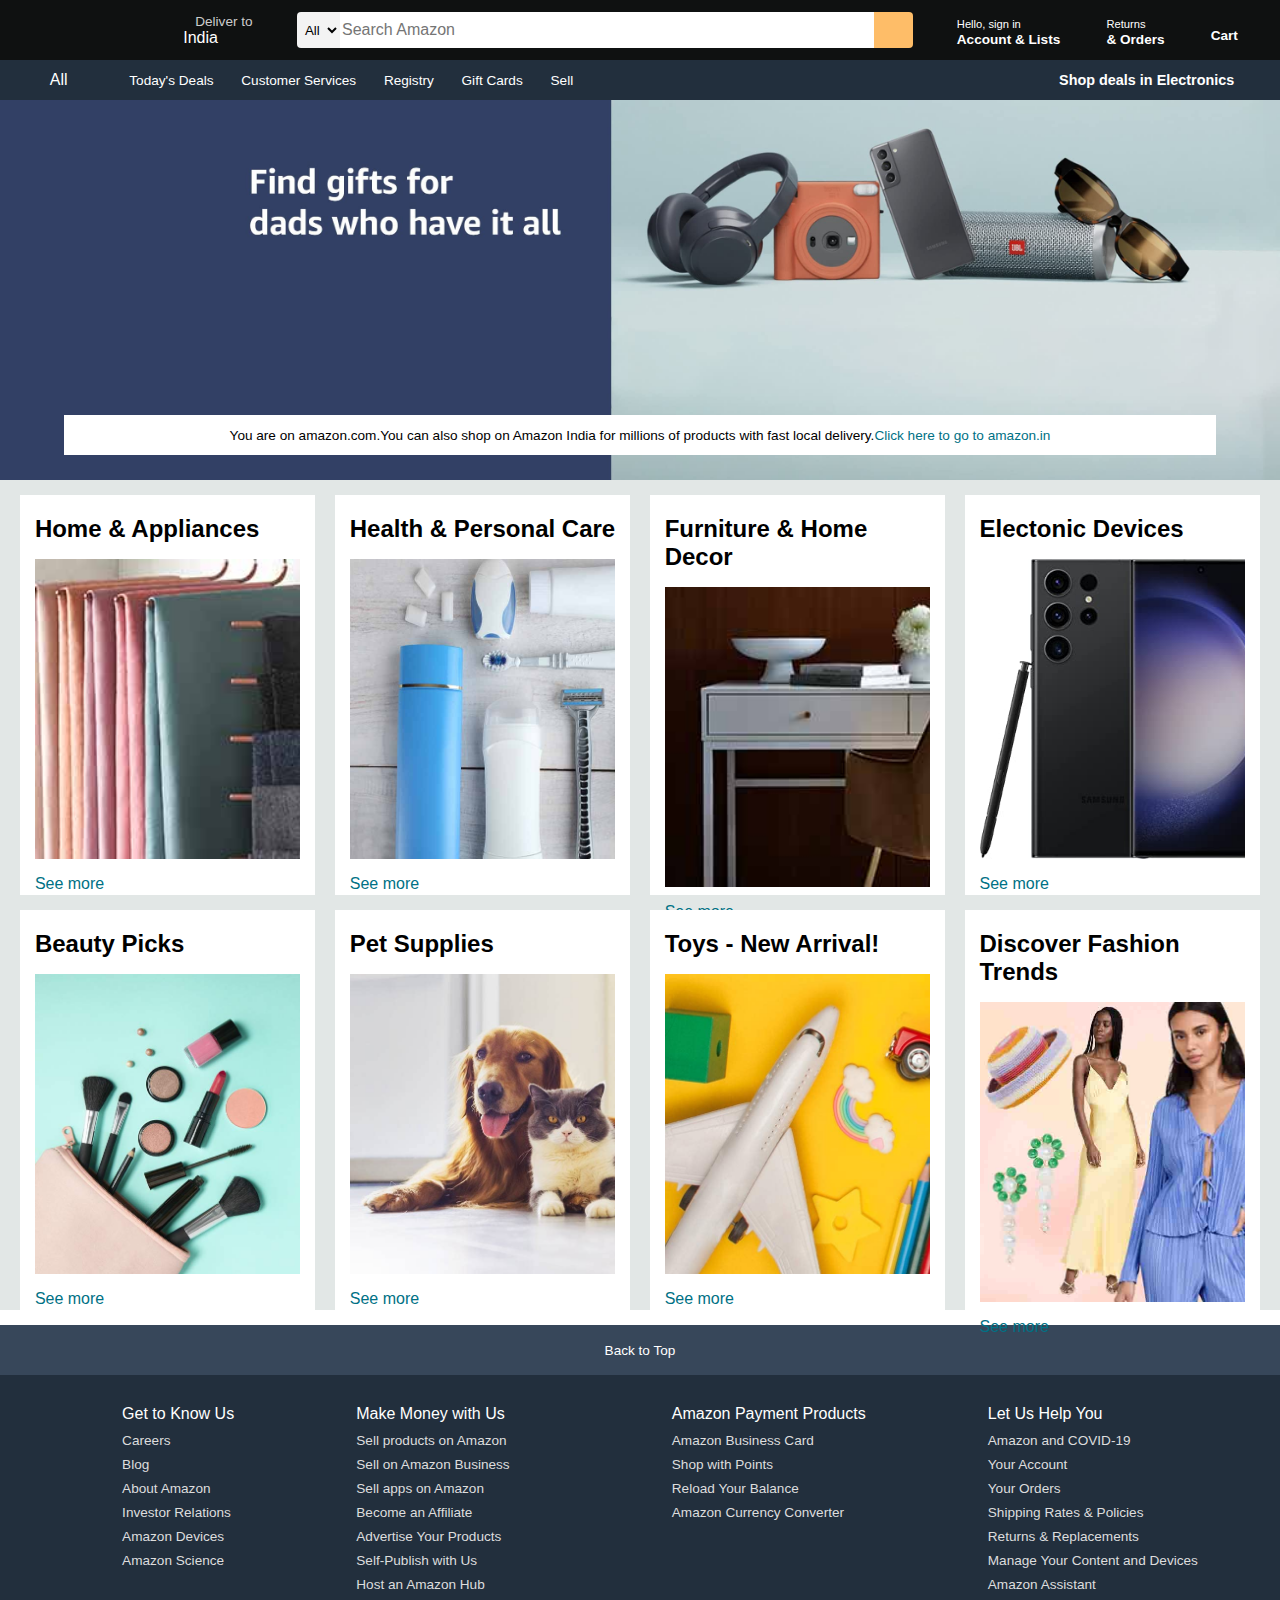
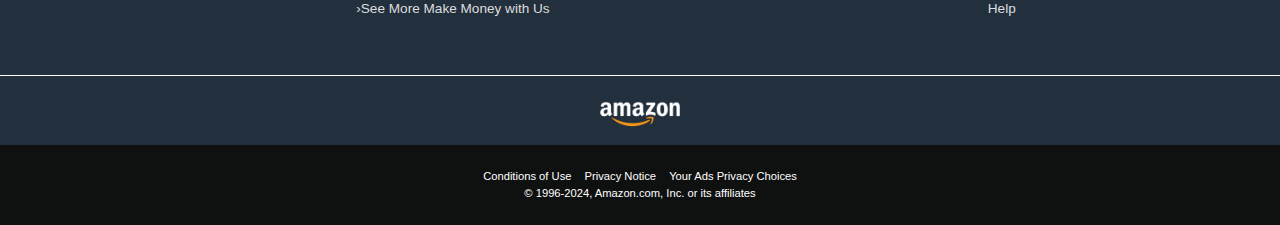
<file: index.html>
<!DOCTYPE html>
<html lang="en">

<head>
    <meta charset="UTF-8">
    <meta name="viewport" content="width=device-width, initial-scale=1.0">
    <title>Amazon</title>
    <link rel="stylesheet" href="https://cdnjs.cloudflare.com/ajax/libs/font-awesome/6.5.1/css/all.min.css"
        integrity="sha512-DTOQO9RWCH3ppGqcWaEA1BIZOC6xxalwEsw9c2QQeAIftl+Vegovlnee1c9QX4TctnWMn13TZye+giMm8e2LwA=="
        crossorigin="anonymous" referrerpolicy="no-referrer" />
    <link rel="stylesheet" href="style.css">
</head>

<body>
    <header>
        <div class="navbar">
            <div class="nav-logo border">
                <div class="logoimages/"></div>
            </div>
            <div class="nav_address border">
                <p class="add-first">Deliver to</p>
                <div class="add-icon">
                    <i class="fa-solid fa-location-dot"></i>
                    <p class="add-second">India</p>
                </div>
            </div>
            <div class="nav-search">
                <select name="" class="search-select">
                    <option value="">All</option>
                </select>
                <input type="text" placeholder="Search Amazon" class="search-input">
                <div class="search-icon"><i class="fa-solid fa-magnifying-glass"></i></div>
            </div>
            <div class="nav-signin border">
                <p><span>Hello, sign in</span></p>
                <p class="nav-second">Account & Lists</p>
            </div>
            <div class="nav-return border">
                <p><span>Returns</span></p>
                <p class="nav-second">& Orders</p>
            </div>
            <div class="nav-cart border">
                <i class="fa-solid fa-cart-shopping"></i>
                Cart
            </div>
        </div>
        <div class="panel">
            <div class="panel-all border">
                <i class="fa-solid fa-bars"></i>
                All
            </div>
            <div class="panel-ops">
                <p class="border">Today's Deals</p>
                <p class="border">Customer Services</p>
                <p class="border">Registry</p>
                <p class="border">Gift Cards</p>
                <p class="border">Sell</p>
            </div>
            <div class="panel-deals">
                Shop deals in Electronics
            </div>
        </div>
    </header>
    <div class="hero-section">
        <div class="hero-msg">You are on amazon.com.You can also shop on Amazon India for millions of products with
            fast local delivery.<a href="">Click here to go to amazon.in</a></div>
    </div>
    <div class="shop-section">
        <div class="box">
            <div class="box-content">
                <h2>Home & Appliances</h2>
                <div class="box-img" style="background-image: url(images/box1_image.jpg);"></div>
                <p>See more</p>
            </div>
        </div>
        <div class="box">
            <div class="box-content">
                <h2>Health & Personal Care</h2>
                <div class="box-img" style="background-image: url(images/box2_image.jpg);"></div>
                <p>See more</p>
            </div>
        </div>
        <div class="box">
            <div class="box-content">
                <h2>Furniture & Home Decor</h2>
                <div class="box-img" style="background-image: url(images/box3_image.jpg);"></div>
                <p>See more</p>
            </div>
        </div>
        <div class="box">
            <div class="box-content">
                <h2>Electonic Devices</h2>
                <div class="box-img" style="background-image: url(images/box4_image.jpg);"></div>
                <p>See more</p>
            </div>
        </div>
        <div class="box">
            <div class="box-content">
                <h2>Beauty Picks</h2>
                <div class="box-img" style="background-image: url(images/box5_image.jpg);"></div>
                <p>See more</p>
            </div>
        </div>
        <div class="box">
            <div class="box-content">
                <h2>Pet Supplies</h2>
                <div class="box-img" style="background-image: url(images/box6_image.jpg);"></div>
                <p>See more</p>
            </div>
        </div>
        <div class="box">
            <div class="box-content">
                <h2>Toys - New Arrival!</h2>
                <div class="box-img" style="background-image: url(images/box7_image.jpg);"></div>
                <p>See more</p>
            </div>
        </div>
        <div class="box">
            <div class="box-content">
                <h2>Discover Fashion Trends</h2>
                <div class="box-img" style="background-image: url(images/box8_image.jpg);"></div>
                <p>See more</p>
            </div>
        </div>
    </div>
    <footer>
        <div class="foot-panel1">
            Back to Top
        </div>
        <div class="foot-panel2">
            <ul>
                <p>Get to Know Us</p>
                <a href="">Careers</a>
                <a href="">Blog</a>
                <a href="">About Amazon</a>
                <a href="">Investor Relations</a>
                <a href="">Amazon Devices</a>
                <a href="">Amazon Science</a>
            </ul>
            <ul>
                <p>Make Money with Us</p>
                <a href="">Sell products on Amazon</a>
                <a href="">Sell on Amazon Business</a>
                <a href="">Sell apps on Amazon</a>
                <a href="">Become an Affiliate</a>
                <a href="">Advertise Your Products</a>
                <a href="">Self-Publish with Us</a>
                <a href="">Host an Amazon Hub</a>
                <a href="">›See More Make Money with Us</a>
            </ul>
            <ul>
                <p>Amazon Payment Products</p>
                <a href="">Amazon Business Card</a>
                <a href="">Shop with Points</a>
                <a href="">Reload Your Balance</a>
                <a href="">Amazon Currency Converter</a>
            </ul>
            <ul>
                <p>Let Us Help You</p>
                <a href="">Amazon and COVID-19</a>
                <a href="">Your Account</a>
                <a href="">Your Orders</a>
                <a href="">Shipping Rates & Policies</a>
                <a href="">Returns & Replacements</a>
                <a href="">Manage Your Content and Devices</a>
                <a href="">Amazon Assistant</a>
                <a href="">Help</a>
            </ul>
        </div>
        <div class="foot-panel3">
            <div class="logo1"></div>
        </div>
        <div class="foot-panel4">
            <div class="pages">
                <a href="">Conditions of Use</a>
                <a href="">Privacy Notice</a>
                <a href="">Your Ads Privacy Choices</a>
            </div>
            <div class="copyright">
                © 1996-2024, Amazon.com, Inc. or its affiliates
            </div>
        </div>
    </footer>
</body>

</html>
</file>
<file: style.css>
* {
  margin: 0;
  font-family: Arial;
  box-sizing: border-box;
}

.navbar {
  height: 60px;
  background-color: #0f1111;
  color: white;
  display: flex;
  align-items: center;
  justify-content: space-evenly;
}

.nav-logo {
  height: 50px;
  width: 100px;
}

.logo {
  background-image: url("images/amazon_logo.png");
  background-size: cover;
  height: 50px;
  width: 100%;
}

.border {
  padding: 3px;
  border: 1.5px solid transparent;
  border-radius: 5px;
}

.border:hover {
  border: 1.5px solid white;
  border-radius: 5px;
}

/* box2 */
.add-first {
  color: #cccccc;
  font-size: 0.85rem;
  margin-left: 15px;
}

.add-second {
  font-size: 1rem;
  margin-left: 3px;
}

.add-icon {
  display: flex;
  align-items: center;
}

/* box3 */
.nav-search {
  display: flex;
  justify-content: space-evenly;
  background-color: transparent;
  width: 620px;
  height: 40px;
  border-radius: 6px;
  border: 2px solid transparent;
}

.search-select {
  background-color: #f3f3f3;
  width: 50px;
  text-align: center;
  border-top-left-radius: 4px;
  border-bottom-left-radius: 4px;
  border: none;
}

.search-input {
  width: 100%;
  font-size: 1rem;
  border: none;
}

.search-icon {
  width: 45px;
  display: flex;
  justify-content: center;
  align-items: center;
  font-size: 1.2rem;
  background-color: #febd68;
  border-top-right-radius: 4px;
  border-bottom-right-radius: 4px;
  border: none;
  color: #0f1111;
}

.nav-search:hover {
  border: 2px solid orange;
}

/* box4 */
span {
  font-size: 0.7rem;
}

.nav-second {
  font-size: 0.85rem;
  font-weight: 700;
}

/* box6 */
.nav-cart i {
  font-size: 30px;
}

.nav-cart {
  font-size: 0.85rem;
  font-weight: 700;
}

/* panel */
.panel {
  height: 40px;
  background-color: #222f3d;
  display: flex;
  color: white;
  align-items: center;
  justify-content: space-evenly;
}

.panel-ops p {
  display: inline;
  margin: 0.5rem;
}

.panel-ops {
  width: 70%;
  font-size: 0.85rem;
}

.panel-deals {
  font-size: 0.9rem;
  font-weight: 700;
}

/* hero-section */
.hero-section {
  background: url("images/hero_image.jpg");
  background-size: cover;
  height: 380px;
  display: flex;
  justify-content: center;
  align-items: flex-end;
}

.hero-msg {
  background-color: white;
  color: black;
  height: 40px;
  display: flex;
  align-items: center;
  justify-content: center;
  font-size: 0.85rem;
  width: 90%;
  margin-bottom: 25px;
}

.hero-msg a {
  text-decoration: none;
  color: #007185;
}

/* shop-section */
.shop-section {
  display: flex;
  flex-wrap: wrap;
  justify-content: space-evenly;
  background-color: #e2e7e6;
}

.box {
  /* border: 2px solid black; */
  height: 400px;
  width: 23%;
  background-color: white;
  padding: 20px 0px 15px;
  margin-top: 15px;
}

.box-img {
  height: 300px;
  background-size: cover;
  margin-top: 1rem;
  margin-bottom: 1rem;
}

.box-content {
  margin-left: 0.9rem;
  margin-right: 0.9rem;
}

.box-content p {
  color: #007185;
}

/* footer */
footer {
  margin-top: 15px;
}

.foot-panel1 {
  background-color: #37475a;
  color: white;
  height: 50px;
  display: flex;
  justify-content: center;
  align-items: center;
  font-size: 0.85rem;
}

.foot-panel2 {
  background-color: #222f3d;
  color: white;
  height: 300px;
  display: flex;
  justify-content: space-evenly;
  align-items: first baseline;
}

ul {
  margin-top: 30px;
}

ul p {
  margin-bottom: 10px;
}

ul a {
  display: block;
  font-size: 0.85rem;
  margin-top: 9px;
  color: #dddddd;
  text-decoration: none;
}

ul a:hover {
  text-decoration: underline;
}

.foot-panel3 {
  background-color: #222f3d;
  color: white;
  border-top: 0.5px solid white;
  height: 70px;
  display: flex;
  justify-content: center;
  align-items: center;
}

.logo1 {
  background-image: url("images/amazon_logo.png");
  background-size: cover;
  height: 50px;
  width: 100px;
}

.foot-panel4 {
  background-color: #0f1111;
  color: white;
  height: 80px;
  font-size: 0.7rem;
  text-align: center;
  /* display: flex;
    justify-content: center;
    align-items: center; */
}

.pages {
  padding-top: 25px;
}

.pages a {
  text-decoration: none;
  color: white;
  margin: 5px;
}

.copyright {
  padding-top: 5px;
}
</file>
